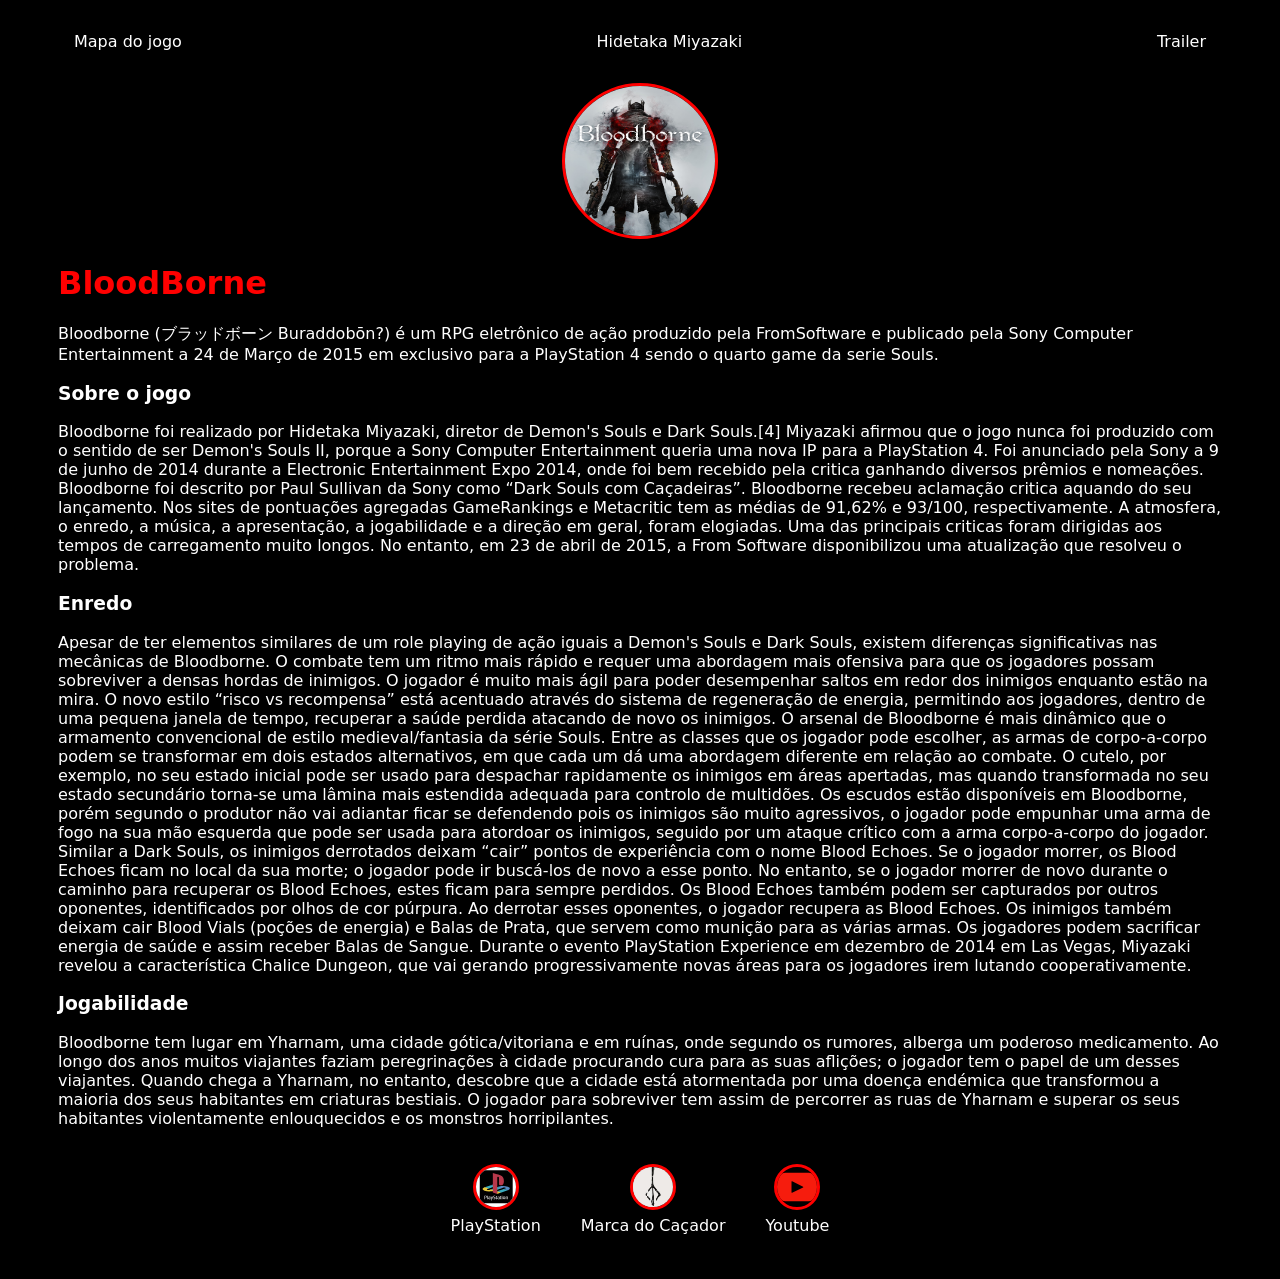
<file: index.html>
<!DOCTYPE html>
<html lang="pt-br">
<head>
    <meta charset="UTF-8">
    <meta name="viewport" content="width=device-width, initial-scale=1.0">
    <title>BloodBorne</title>
    <link rel="stylesheet" href="BB/index.css">
</head>
<body>
    <div class="container">
        <nav>
            <ul>
                <li>
                    <a href="BB/Map Game.html" target="_blank">Mapa do jogo</a>
                </li>
                <li>
                    <a href="BB/Hidetaka Miyazaki.html" target="_blank">Hidetaka Miyazaki</a>
                </li>
                <li>
                    <a href="BB/Jogabilidade.html" target="_blank">Trailer</a>
                </li>
            </ul>
        </nav>
        
        <header>
            <div class="center">
                <img src="BB/IMAGE/Bloodborne_capa.png">
            </div>
            <h1>BloodBorne</h1>
            <H2></H2>Bloodborne (ブラッドボーン Buraddobōn?) é um RPG eletrônico de ação produzido pela FromSoftware e publicado pela Sony Computer Entertainment a 24 de Março de 2015 em exclusivo para a PlayStation 4 sendo o quarto game da serie Souls.</H2>
            
            <main>
                <section>
                    <h3>Sobre o jogo</h3>
                    <p>Bloodborne foi realizado por Hidetaka Miyazaki, diretor de Demon's Souls e Dark Souls.[4] Miyazaki afirmou que o jogo nunca foi produzido com o sentido de ser Demon's Souls II, porque a Sony Computer Entertainment queria uma nova IP para a PlayStation 4. Foi anunciado pela Sony a 9 de junho de 2014 durante a Electronic Entertainment Expo 2014, onde foi bem recebido pela critica ganhando diversos prêmios e nomeações. Bloodborne foi descrito por Paul Sullivan da Sony como “Dark Souls com Caçadeiras”.
    
                        Bloodborne recebeu aclamação critica aquando do seu lançamento. Nos sites de pontuações agregadas GameRankings e Metacritic tem as médias de 91,62% e 93/100, respectivamente. A atmosfera, o enredo, a música, a apresentação, a jogabilidade e a direção em geral, foram elogiadas. Uma das principais criticas foram dirigidas aos tempos de carregamento muito longos. No entanto, em 23 de abril de 2015, a From Software disponibilizou uma atualização que resolveu o problema.</p>
                </section>
                <section>
                    <h3>Enredo</h3>
                    <p>Apesar de ter elementos similares de um role playing de ação iguais a Demon's Souls e Dark Souls, existem diferenças significativas nas mecânicas de Bloodborne. O combate tem um ritmo mais rápido e requer uma abordagem mais ofensiva para que os jogadores possam sobreviver a densas hordas de inimigos. O jogador é muito mais ágil para poder desempenhar saltos em redor dos inimigos enquanto estão na mira. O novo estilo “risco vs recompensa” está acentuado através do sistema de regeneração de energia, permitindo aos jogadores, dentro de uma pequena janela de tempo, recuperar a saúde perdida atacando de novo os inimigos.
    
                        O arsenal de Bloodborne é mais dinâmico que o armamento convencional de estilo medieval/fantasia da série Souls. Entre as classes que os jogador pode escolher, as armas de corpo-a-corpo podem se transformar em dois estados alternativos, em que cada um dá uma abordagem diferente em relação ao combate. O cutelo, por exemplo, no seu estado inicial pode ser usado para despachar rapidamente os inimigos em áreas apertadas, mas quando transformada no seu estado secundário torna-se uma lâmina mais estendida adequada para controlo de multidões. Os escudos estão disponíveis em Bloodborne, porém segundo o produtor não vai adiantar ficar se defendendo pois os inimigos são muito agressivos, o jogador pode empunhar uma arma de fogo na sua mão esquerda que pode ser usada para atordoar os inimigos, seguido por um ataque crítico com a arma corpo-a-corpo do jogador.
                        
                        Similar a Dark Souls, os inimigos derrotados deixam “cair” pontos de experiência com o nome Blood Echoes. Se o jogador morrer, os Blood Echoes ficam no local da sua morte; o jogador pode ir buscá-los de novo a esse ponto. No entanto, se o jogador morrer de novo durante o caminho para recuperar os Blood Echoes, estes ficam para sempre perdidos. Os Blood Echoes também podem ser capturados por outros oponentes, identificados por olhos de cor púrpura. Ao derrotar esses oponentes, o jogador recupera as Blood Echoes. Os inimigos também deixam cair Blood Vials (poções de energia) e Balas de Prata, que servem como munição para as várias armas. Os jogadores podem sacrificar energia de saúde e assim receber Balas de Sangue.
                        
                        Durante o evento PlayStation Experience em dezembro de 2014 em Las Vegas, Miyazaki revelou a característica Chalice Dungeon, que vai gerando progressivamente novas áreas para os jogadores irem lutando cooperativamente.</p>
                </section>
                <section>
                    <h3>Jogabilidade</h3>
                    <p>Bloodborne tem lugar em Yharnam, uma cidade gótica/vitoriana e em ruínas, onde segundo os rumores, alberga um poderoso medicamento. Ao longo dos anos muitos viajantes faziam peregrinações à cidade procurando cura para as suas aflições; o jogador tem o papel de um desses viajantes. Quando chega a Yharnam, no entanto, descobre que a cidade está atormentada por uma doença endémica que transformou a maioria dos seus habitantes em criaturas bestiais. O jogador para sobreviver tem assim de percorrer as ruas de Yharnam e superar os seus habitantes violentamente enlouquecidos e os monstros horripilantes.</p>
                </section>
    
            </main>
    
            <footer>
                <a href="https://www.playstation.com/pt-br/games/bloodborne/" target="_blank" rel="noopener noreferrer">
                    <img src="BB/IMAGE/playstation-3.svg">
                    <p>PlayStation</p>
                </a>
                <a href="https://jogosz.com.br/guia-de-platina-bloodborne/" target="_blank" rel="noopener noreferrer">
                    <img src="BB/IMAGE/baixados.svg" target="_blank" rel="noopener noreferrer">
                    <p>Marca do Caçador</p>
                </a>
                <a href="https://www.youtube.com/watch?v=KwEWUq41Dck&t=2s" target="_blank" rel="noopener noreferrer">
                    <img src="BB/IMAGE/youtube-svgrepo-com.svg" target="_blank" rel="noopener noreferrer">
                    <p>Youtube</p>
                </a>
            </footer>
    </div>
    </header>
</body>
</html>
</file>
<file: BB/index.css>
body{
    color: white;
    background-color: black;
    font-family: system-ui, -apple-system, BlinkMacSystemFont, 'Segoe UI', Roboto, Oxygen, Ubuntu, Cantarell, 'Open Sans', 'Helvetica Neue', sans-serif
}

ul{
    display:flex;
    justify-content: space-between;
    list-style-type: none;
    align-items: center;
    padding: 16px;
}

a{
    color:white;
    text-decoration:none;
}

header img{
    width: 150px;
    height: 150px;
    border-radius: 50%;
    border:3px solid red
}

.center{
    text-align: center;
}

h1 {
    color: red;
}

footer img{
    width: 40px;
    height: 40px;

}

footer{
    display: flex;
    justify-content: center;
}

footer a{
    margin: 20px;
    text-align: center;
}
footer p{
    margin-top: 2px;
}


nav a:hover{
    color: gray;
}

.container{
    padding: 0px 50px;

}
</file>
